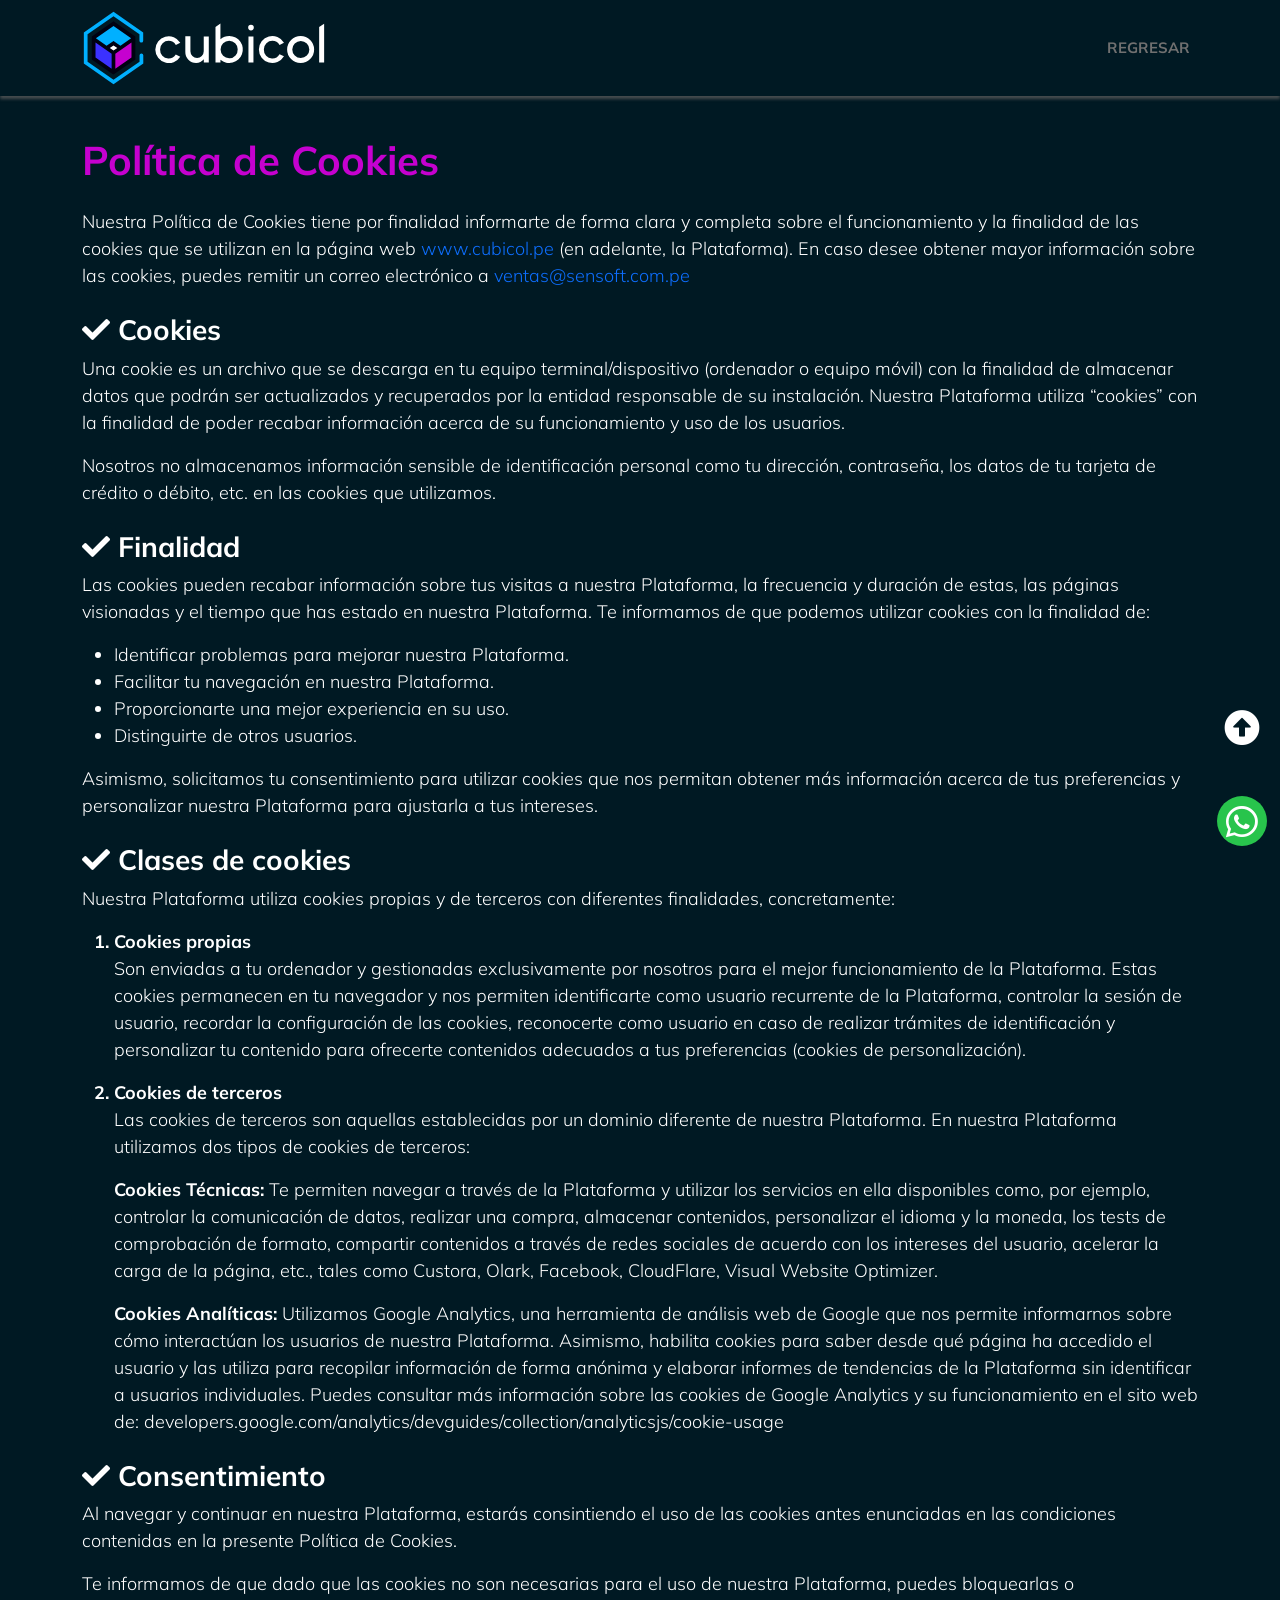
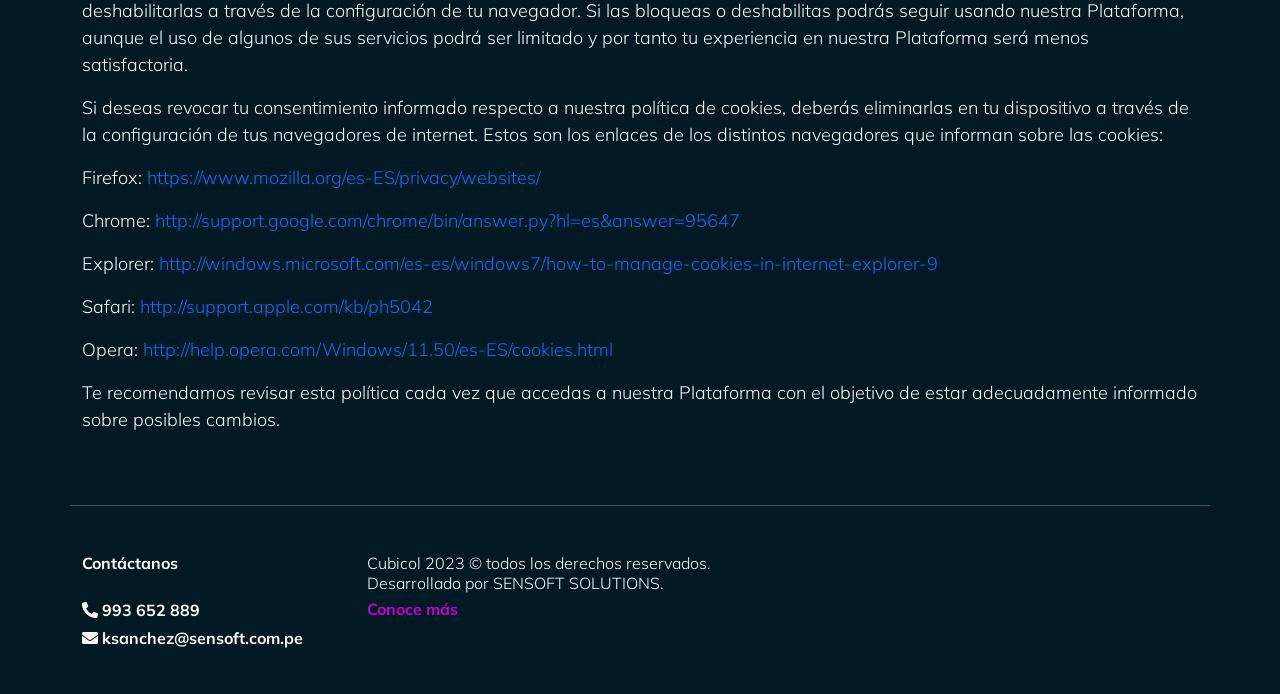
<file: catalogo/cookies.html>
<!DOCTYPE html>
<html lang="es">

<head>
    <meta charset="UTF-8">
    <meta http-equiv="X-UA-Compatible" content="IE=edge">
    <meta name="viewport" content="width=device-width, initial-scale=1.0">
    <meta name="description" content="POTENCIA TU NEGOCIO EN EL MUNDO DIGITAL
    Desarrollamos páginas web a la medida de tus necesidades.">
    <link rel="shortcut icon" href="./public/img/icons/escudo.png" type="image/x-icon">
    <link rel="stylesheet" href="https://pro.fontawesome.com/releases/v5.15.0/css/all.css">
    <link rel="stylesheet" href="https://cdnjs.cloudflare.com/ajax/libs/animate.css/4.1.1/animate.min.css" />
    <link rel="stylesheet" href="./public/css/bootstrap.min.css">
    <link rel="stylesheet" href="./public/css/web.css">
    <link rel="stylesheet" href="./public/css/index.css">
    <title> PÁGINAS WEB - CUBICOL </title>

    <link rel="stylesheet" href="https://cdn.jsdelivr.net/npm/swiper@9/swiper-bundle.min.css" />
    <link href="https://unpkg.com/aos@2.3.1/dist/aos.css" rel="stylesheet">


    <!-- Google tag (gtag.js) -->
    <script async src="https://www.googletagmanager.com/gtag/js?id=G-QXGGFL8267"></script>
    <script>
        window.dataLayer = window.dataLayer || [];
        function gtag() { dataLayer.push(arguments); }
        gtag('js', new Date());

        gtag('config', 'G-QXGGFL8267');
    </script>
</head>

<body>



    <script src="./public/js/bootstrap.min.js"></script>
    <script src="./public/js/popper.min.js"></script>


    <div id="header-top"></div>
    <header class="fixed-top" id="header">

        <div class="container">

            <!-- <div class="sup">
                <div class="ms-auto">
                    <a href="#" class="me-3" target="_blank"><i class="fab fa-facebook">
                        </i><span> Facebook</span>
                    </a>
                    <a href="#" class="me-3" target="_blank"><i class="fab fa-youtube ">
                        </i><span> Youtube</span>
                    </a>
                    <a href="#" target="_blank" class="me-3"><i class="fas fa-globe-americas">
                        </i><span> Intranet</span>
                    </a>
                </div>
            </div> -->

            <div id="menu1">
                <nav class="navbar navbar-expand-lg navbar-light border-0">
                    <img src="./public/img/icons/cubicol-logo-blanco.svg" height="80" class="mr-3 escudo" id="logo">
                    <button class="navbar-toggler d-lg-none" type="button" style="background-color:var(--color4);"
                        data-bs-toggle="collapse" data-bs-target="#collapsibleNavId" aria-controls="collapsibleNavId"
                        aria-expanded="false" aria-label="Toggle navigation">
                        <span class="navbar-toggler-icon" style="background-color:var(--color4);"></span>
                    </button>
                    <div class="collapse navbar-collapse" id="collapsibleNavId">
                        <ul class="navbar-nav mt-2 mt-lg-0 ms-auto">
                            <li class="nav-item">
                                <a class="nav-link fw-bold" href="index.html">Regresar</a>
                            </li>

                        </ul>
                    </div>
                </nav>
            </div>

        </div>

    </header>



    <!-- Modal -->
    <!-- <div class="modal fade" id="myModal" tabindex="-1" aria-labelledby="exampleModalLabel" aria-hidden="true">
        <div class="modal-dialog modal-lg">
            <div class="modal-content">
                <img src="./public/img/galeria/emergente.jpg" width="100%">
            </div>
        </div>
    </div>
    <script type="text/javascript">
        let modal = new bootstrap.Modal(document.getElementById('myModal'), );
        modal.show();
    </script> -->

    <div class="container my-3" id="cubicol">
        <div class="row">
            <div class="col">
                <h1 class="my-4">Política de Cookies</h1>
                <p>
                    Nuestra Política de Cookies tiene por finalidad informarte de forma clara y completa sobre el
                    funcionamiento y la finalidad de las
                    cookies que se utilizan en la página web <a href="http://www.cubicol.pe"
                        target="_blank">www.cubicol.pe</a> (en adelante, la Plataforma). En caso desee obtener mayor
                    información sobre las cookies, puedes remitir un correo electrónico a <a
                        href="mailto:ventas@sensoft.com.pe" target="_blank">ventas@sensoft.com.pe</a>
                </p>

                <h3 class="fw-bold mt-4"> <i class="fas fa-check"></i> Cookies</h3>
                <p>
                    Una cookie es un archivo que se descarga en tu equipo terminal/dispositivo (ordenador o equipo
                    móvil) con la finalidad de almacenar datos que podrán ser actualizados y recuperados por la entidad
                    responsable de su instalación. Nuestra Plataforma utiliza “cookies” con la finalidad de poder
                    recabar información acerca de su funcionamiento y uso de los usuarios.
                </p>
                <p>
                    Nosotros no almacenamos información sensible de identificación personal como tu dirección,
                    contraseña, los datos de tu tarjeta de crédito o débito, etc. en las cookies que utilizamos.
                </p>

                <h3 class="fw-bold mt-4"> <i class="fas fa-check"></i> Finalidad </h3>
                <p> Las cookies pueden recabar información sobre tus visitas a nuestra Plataforma, la frecuencia y
                    duración de estas, las páginas visionadas y el tiempo que has estado en nuestra Plataforma. Te
                    informamos de que podemos utilizar cookies con la finalidad de: </p>
                <ul>
                    <li>Identificar problemas para mejorar nuestra Plataforma.</li>
                    <li>Facilitar tu navegación en nuestra Plataforma.</li>
                    <li>Proporcionarte una mejor experiencia en su uso.</li>
                    <li>Distinguirte de otros usuarios.</li>
                </ul>
                <p>Asimismo, solicitamos tu consentimiento para utilizar cookies que nos permitan obtener más
                    información acerca de tus preferencias y personalizar nuestra Plataforma para ajustarla a tus
                    intereses. </p>

                <h3 class="fw-bold mt-4"> <i class="fas fa-check"></i> Clases de cookies </h3>
                <p>Nuestra Plataforma utiliza cookies propias y de terceros con diferentes finalidades, concretamente:
                </p>
                <ol>
                    <li class="fw-bold">Cookies propias</li>
                    <p>Son enviadas a tu ordenador y gestionadas exclusivamente por nosotros para el mejor
                        funcionamiento de la Plataforma. Estas cookies permanecen en tu navegador y nos permiten
                        identificarte como usuario recurrente de la Plataforma, controlar la sesión de usuario, recordar
                        la configuración de las cookies, reconocerte como usuario en caso de realizar trámites de
                        identificación y personalizar tu contenido para ofrecerte contenidos adecuados a tus
                        preferencias (cookies de personalización). </p>

                    <li class="fw-bold">Cookies de terceros</li>
                    <p>Las cookies de terceros son aquellas establecidas por un dominio diferente de nuestra Plataforma.
                        En nuestra Plataforma utilizamos dos tipos de cookies de terceros:</p>
                    <p> <b> Cookies Técnicas:</b> Te permiten navegar a través de la Plataforma y utilizar los servicios
                        en ella disponibles como, por ejemplo, controlar la comunicación de datos, realizar una compra,
                        almacenar contenidos, personalizar el idioma y la moneda, los tests de comprobación de formato,
                        compartir contenidos a través de redes sociales de acuerdo con los intereses del usuario,
                        acelerar la carga de la página, etc., tales como Custora, Olark, Facebook, CloudFlare, Visual
                        Website Optimizer.</p>
                    <p> <b> Cookies Analíticas:</b> Utilizamos Google Analytics, una herramienta de análisis web de
                        Google que nos permite informarnos sobre cómo interactúan los usuarios de nuestra Plataforma.
                        Asimismo, habilita cookies para saber desde qué página ha accedido el usuario y las utiliza para
                        recopilar información de forma anónima y elaborar informes de tendencias de la Plataforma sin
                        identificar a usuarios individuales. Puedes consultar más información sobre las cookies de
                        Google Analytics y su funcionamiento en el sito web de:
                        developers.google.com/analytics/devguides/collection/analyticsjs/cookie-usage</p>
                </ol>

                <h3 class="fw-bold mt-4"> <i class="fas fa-check"></i> Consentimiento</h3>
                <p>Al navegar y continuar en nuestra Plataforma, estarás consintiendo el uso de las cookies antes
                    enunciadas en las condiciones contenidas en la presente Política de Cookies. </p>
                <p>Te informamos de que dado que las cookies no son necesarias para el uso de nuestra Plataforma, puedes
                    bloquearlas o deshabilitarlas a través de la configuración de tu navegador. Si las bloqueas o
                    deshabilitas podrás seguir usando nuestra Plataforma, aunque el uso de algunos de sus servicios
                    podrá ser limitado y por tanto tu experiencia en nuestra Plataforma será menos satisfactoria.</p>
                <p>Si deseas revocar tu consentimiento informado respecto a nuestra política de cookies, deberás
                    eliminarlas en tu dispositivo a través de la configuración de tus navegadores de internet. Estos son
                    los enlaces de los distintos navegadores que informan sobre las cookies: </p>
                <p>
                    Firefox: <a href="https://www.mozilla.org/es-ES/privacy/websites/"
                        target="_blank">https://www.mozilla.org/es-ES/privacy/websites/</a>
                </p>
                <p>
                    Chrome: <a href="http://support.google.com/chrome/bin/answer.py?hl=es&answer=95647"
                        target="_blank">http://support.google.com/chrome/bin/answer.py?hl=es&answer=95647</a>
                </p>
                <p>
                    Explorer: <a
                        href="http://windows.microsoft.com/es-es/windows7/how-to-manage-cookies-in-internet-explorer-9"
                        target="_blank">http://windows.microsoft.com/es-es/windows7/how-to-manage-cookies-in-internet-explorer-9</a>
                </p>
                <p>
                    Safari: <a href="http://support.apple.com/kb/ph5042"
                        target="_blank">http://support.apple.com/kb/ph5042</a>
                </p>
                <p>
                    Opera: <a href="http://help.opera.com/Windows/11.50/es-ES/cookies.html"
                        target="_blank">http://help.opera.com/Windows/11.50/es-ES/cookies.html</a>
                </p>
                <p>Te recomendamos revisar esta política cada vez que accedas a nuestra Plataforma con el objetivo de
                    estar adecuadamente informado sobre posibles cambios.</p>
            </div>
        </div>
    </div>


    <footer id="footer">
        <div class="container-fluid">
            <div class="container">
                <div class="row pt-5 datos">
                    <div class="col-lg-3">
                        <h4 class="fw-bold mb-4 text-white"> Contáctanos</h4>
                        <p class="fw-bold mb-1 text-white">
                            <i class="fas fa-phone-alt"></i>
                            <a href="https://api.whatsapp.com/send?phone=51993652889&text=Estoy%20visitando%20tu%20c%C3%A1talogo%20web%20y%20deseo%20m%C3%A1s%20informaci%C3%B3n"
                                target="_blank" class="fw-bold mb-1 text-white">
                                993 652 889
                            </a>
                        </p>
                        <p class="fw-bold mb-1 text-white"><i class="fas fa-envelope"></i> <a
                                href="mailto:ksanchez@sensoft.com.pe" class="fw-bold mb-1 text-white">
                                ksanchez@sensoft.com.pe</a></p>
                    </div>
                    <div class="col-lg">
                        <h4 class="mb-1 text-white">Cubicol 2023 © todos los derechos reservados. <br>
                            Desarrollado
                            por SENSOFT SOLUTIONS.</h4>
                        <a href="https://www.cubicol.pe" target="_blank" class="fw-bold mb-1 color1">
                            Conoce más</a>
                    </div>
                </div>
            </div>
        </div>

        <div class="topcontrol">
            <a href="https://api.whatsapp.com/send?phone=51993652889&text=Estoy%20visitando%20tu%20c%C3%A1talogo%20web%20y%20deseo%20m%C3%A1s%20informaci%C3%B3n"
                target="_blank">
                <i class="fab fa-whatsapp"></i>
            </a>
        </div>
        <div class="topcontrol2">
            <a href="#">
                <i class="fas fa-arrow-alt-circle-up"></i>
            </a>
        </div>

    </footer>

    <script src="./public/js/aviso-cookies.js"></script>
    <script>
        var height = document.getElementById('header').clientHeight;
        document.getElementById('header-top').style.height = height + "px";


        // setTimeout(() => {
        //     let loader = document.getElementById('preloader');
        //     loader.style.opacity = '0';
        //     setTimeout(() => {
        //         loader.style.display = 'none';
        //     }, 500);
        // }, 2100);
    </script>
    <script src="https://unpkg.com/aos@next/dist/aos.js"></script>
    <script>
        AOS.init();
    </script>

    <!-- Swiper JS -->
    <script src="https://cdn.jsdelivr.net/npm/swiper@9/swiper-bundle.min.js"></script>

    <!-- Initialize Swiper -->
    <script>
        var swiper = new Swiper(".mySwiper", {
            slidesPerView: 1,
            spaceBetween: 100,
            autoplay: {
                delay: 2500,
                disableOnInteraction: false,
            },
            loop: true,
            pagination: {
                el: ".swiper-pagination",
                clickable: true,
            },
            breakpoints: {
                640: {
                    slidesPerView: 1,
                    // spaceBetween: 20,
                },
                768: {
                    slidesPerView: 2,
                    // spaceBetween: 40,
                },
                1024: {
                    slidesPerView: 3,
                    spaceBetween: 100,
                },
            },
        });
    </script>
</body>


</html>
</file>
<file: catalogo/public/css/web.css>
@import url('https://fonts.googleapis.com/css2?family=Montserrat:wght@400;600;800&display=swap');
/* font-family: 'Montserrat', sans-serif; */

@import url('https://fonts.googleapis.com/css2?family=Poppins:wght@400;600;800&display=swap');
/* font-family: 'Poppins', sans-serif; */

  @import url('https://fonts.googleapis.com/css2?family=Lato:wght@300;400;700&display=swap');
  /* font-family: 'Lato', sans-serif; */

  @import url('https://fonts.googleapis.com/css2?family=Ubuntu:wght@500;700&display=swap');
  /* font-family: 'Ubuntu', sans-serif; */

  @import url('https://fonts.googleapis.com/css2?family=Noto+Sans:wght@400;600;800&display=swap');
  /* font-family: 'Noto Sans', sans-serif; */
  

  @import url('https://fonts.googleapis.com/css2?family=Mulish:wght@300;500;700&display=swap');
/* font-family: 'Mulish', sans-serif; */



  :root{
  --color1: #c501cf;
  --color2: #00b0ff;
  --color3: #3b31ff;
  --color4: #001923;
}


/* @font-face {
  font-family: 'Helvetica';
  src: url('Helvetica.ttf') format('ttf');
  } */


body{
  /* font-family: 'Helvetica', sans-serif; */
   font-family: 'Mulish', sans-serif;
    font-weight: 300;
    /* color: #42474c; */
    color: #fff;
    background: var(--color4);
    font-size: 18px;
    overflow-x: hidden;
    box-sizing: border-box;
}

h1,
h2{
    font-weight: 700;
    color: var(--color1);
    /* font-family: 'Fredoka', sans-serif; */
    font-family: 'Mulish', sans-serif;
  }
  
  h3, h4, h5{
  /* color: #313140; */
  font-weight: 300;
font-family: 'Mulish', sans-serif;
}

b{
  font-weight: 700;
}


.color1{
  color: var(--color1);
}
.color2{
  color: var(--color2);
}
.color3{
  color: var(--color3);
}

.boton1{
  background-color: var(--color2);
  padding: 10px 30px;
  width: 200px;
  color: #fff;
  font-weight: 600;
  display: flex;
  justify-content: center;
  align-items: center;
  border-radius: 40px;
  transition: all .3s ease-in;
}

.boton1:hover{
  color: #fff;
  background-color: var(--color2);
}

.boton2{
  background-color: var(--color1);
  padding: 10px 20px;
  color: #fff;
  font-weight: 600;
  border-radius: 40px;
  transition: all .3s ease-in;
}

.boton2:hover{
  color: #fff;
  background-color: #23BDE8;
}

.boton3{
  /* background-color: var(--color2); */
  border: 2px solid #2183DE;
  padding: 10px 20px;
  color: #2183DE;
  font-weight: 600;
  border-radius: 40px;
  transition: all .3s ease-in;
}
.boton3:hover{
  color: #fff;
  /* background-color: #1aaca4; */
  background-color: #2183DE;
}
.boton4{
  background-color: var(--color2);
  padding: 10px 20px;
  color: #505050;
  font-weight: 600;
  border-radius: 40px;
  transition: all .3s ease-in;
  box-shadow: 10px 10px 10px 0px rgba(0,0,0,0.5);
}
.boton4:hover{
  color: #505050;
  /* background-color: #1aaca4; */
  /* background-color: #f2d592; */
  transform: scale(1.06);
  /* background-color: var(--color2); */
}

a{
  text-decoration: none;
}

.crop{
  object-fit: cover;
}

.text-justify{
  text-align: justify;
}

#preloader {
  /* background-color: #fff; */
  background-color: #f3f3f3;
  width: 100%;
  height: 100vh;
  position: fixed;
  top: 0;
  left: 0;
  z-index: 99999;
  transition: opacity 1s;
}

#preloader.fade {
  opacity: 0;
}

#circle {
  position: absolute;
  top: 50%;
  left: 50%;
  transform: translate(-50%, -50%);
  width: 150px;
  height: 150px
}

#loadEscudo {
  position: absolute;
  top: 50%;
  left: 50%;
  transform: translate(-50%, -50%);
}

#loadEscudo img {
  animation: crescendo 1.3s alternate infinite ease-in;
}

@keyframes crescendo {
  0% {
      transform: scale(.8);
  }

  100% {
      transform: scale(1.01);
  }
}

.loader {
  width: calc(100% - 0px);
  height: calc(100% - 0px);
  border: 4px solid #fff;
  border-top: 4px solid var(--color2);
  border-bottom: 4px solid var(--color1);
  border-radius: 50%;
  animation: rotate 1.1s linear infinite
}

@keyframes rotate {
  100% {
      transform: rotate(360deg)
  }
}

#header{
  background: var(--color4);
  box-shadow: 0 3px 3px rgba(94, 94, 94, 0.75);
}

#header .sup {
  /* background: var(--color1); */
  /* color: #fff; */
  padding-top: 4px;
  padding-bottom: 4px;
}

#header .sup a{
  color: #fff;
}

#header .navbar-nav a.nav-link {
  color: #707070;
  font-weight: 400;
  font-size: 15px;
  text-transform: uppercase;
}
#header .navbar-nav a.nav-link:hover {
  color: #fff;
}

#header .navbar .logo{
  height: 40px;
  /* width: 200px; */
}

#footer {
  background: var(--color4);
  padding-top: 40px;
  padding-bottom: 40px;
  color: #fff ;
  font-size: 16px;
}

/* #footer {
  border-top: 2px dashed #9c9c9c;
} */

#footer .redes a {
  color: var(--color3);
}

#footer .datos{
  border-top: 1px solid #505050;
}
#footer h4{
  color: #c9c9c9;
  font-size: 16px;
}
#footer .datos p{
  /* font-size: 16px; */
  color: #999;
}
#footer .datos span{
  /* font-size: 16px; */
  color: #505050;
}

section[id] {
  scroll-margin-top: 80px;
}

.demo1 .item{
  transition: all .3s ease-in;
}
.demo1 .item:hover img{
  opacity: 0.6;
}


.nav-link{
  color: var(--color2);
  font-weight: bold;
}

.nav-pills .nav-link.active, 
.nav-pills .show>.nav-link{
  background-color: var(--color3);
}


.demo1 .desc{
  color: #fff;
  text-align: center;
  margin-top: 10px;
  /* font-weight: bold; */
  font-size: 15px;
  text-transform: uppercase;
}


.caracteristicas .item{
  background-color: var(--color2);
  width: 80px;
  height: 80px;
  border-radius: 50%;
  display: flex;
  justify-content: center;
  align-items: center;
}




footer .topcontrol{
  position: fixed;
  bottom:6%;
  /* right: 95%; */
  right: 1%;
  /* opacity: 0.8; */
  cursor: pointer;
  z-index: 100;
  /* background-color: #00A884; */
  background-color: #28C44C;
  width: 50px;
  height: 50px;
  padding-top: 4px;
  padding-left: 8px;
  /* border: 2px solid white; */
  border-radius: 50%;
  transition: all 3 ease-in-out;
}

footer .topcontrol i {
  /* height: 50px; */
  /* width: 50px; */
  font-size: 36px;
  margin-top: 4px;
  margin-left: 1px;
  color: white;
}

footer .topcontrol:hover {
  transform: scale(1.08);
}

footer .topcontrol2{
  position: fixed;
  bottom: 16%;
  /* right: 95%; */
  right: 1%;
  /* opacity: 0.8; */
  cursor: pointer;
  z-index: 100;
  /* background-color: #00A884; */
  /* background-color: #28C44C; */
  width: 50px;
  height: 50px;
  /* padding-top: 4px; */
  padding-left: 6px;
  /* border: 2px solid white; */
  border-radius: 50%;
  transition: all 3 ease-in-out;
}

footer .topcontrol2 i {
  /* height: 50px; */
  /* width: 50px; */
  font-size: 36px;
  margin-top: 4px;
  margin-left: 1px;
  color: white;
}

footer .topcontrol2:hover {
  transform: scale(1.08);
}

.grow{
  transition: .5s, color .10s;
      -webkit-transition: .5s, color .10s;
      -moz-transition: .5s, color .10s;
      box-shadow: 0 8px 8px 0 #000000,0 8px 8px 0 #000000;
}
.grow:hover{
  transform: scale3d(1.1, 1.1, 0.3);
      -webkit-transform: scale3d(1.1, 1.1, 0.3);
      -moz-transform: scale3d(1.1, 1.1, 0.3);
}

.aviso-cookies{
  display: none;
  justify-content: space-around;
  align-items: center;
  position: fixed;
  bottom: 20px;
  left: 10%;
  background: #fff;
  padding: 30px 36px;
  border-radius: 20px;
  box-shadow: 0 11px 15px -7px rgb(0 0 0 / 20%), 0 24px 38px 3px rgb(0 0 0 / 14%), 0 9px 46px 8px rgb(0 0 0 / 12%);
  z-index: 2000;
  width: calc(100% - 20%);
}

.aviso-cookies.activo{
  display: flex;
}


.aviso-cookies p{
  width: 68%;
  font-size: 18px;
  font-weight: bold;
  margin-right: 20px;
  color: #606060;
}

.aviso-cookies .container-modal-cookies-btns{
  display: flex;
  justify-content: space-around;
  align-items: center;
  gap: 15px;
}

.aviso-cookies .container-modal-cookies-btns .btn-politics-cookies {
  display: flex;
  align-items: center;
  justify-content: center;
  font-weight: bold;
  padding: 0 20px;
  height: 50px;
  border-radius: 100px;
  transition: 0.3s all;
  border: 1px solid var(--color1);
  background-color: transparent;
  color: var(--color1);
  text-decoration: none;
  font-size: 16px;
}

.aviso-cookies .container-modal-cookies-btns .btn-politics-cookies:hover {
  background-color: rgb(193 1 203 / 10%);
}

.aviso-cookies .container-modal-cookies-btns .btn-acept-cookies {
  background-color: var(--color2);
  font-weight: bold;
  box-shadow: 0 3px 1px -2px rgb(0 0 0 / 20%), 0 2px 2px 0 rgb(0 0 0 / 14%), 0 1px 5px 0 rgb(0 0 0 / 12%);
  color: #fff;
  display: flex;
  align-items: center;
  justify-content: center;
  padding: 0 20px;
  padding-top: 3px;
  height: 50px;
  border-radius: 100px;
  transition: 0.3s all; 
  font-size: 16px;
  border: none;
}

.aviso-cookies .container-modal-cookies-btns .btn-acept-cookies:hover{
  box-shadow: 0 5px 5px -3px rgb(0 0 0 / 20%), 0 8px 10px 1px rgb(0 0 0 / 14%), 0 3px 14px 2px rgb(0 0 0 / 12%);
}

.fondo-aviso-cookies{
  display: none;
  /* background: rgba(0, 0, 0, .20); */
  /* background: rgba(0, 0, 0, .50); */
  background: rgba(255, 255, 255, .75);
  position: fixed;
  z-index: 1999;
  width: 100vw;
  height: 100vh;
}

.fondo-aviso-cookies.activo{
  display: block;
}



@media (max-width: 500px) { 

  .aviso-cookies.activo{
    flex-direction: column;
  }
  .aviso-cookies p{
    font-size: 14px;
    width: 100%;
    margin-right: 0px;
  }

  .aviso-cookies .container-modal-cookies-btns{
    flex-direction: column;
  }
  
}
</file>
<file: catalogo/public/css/index.css>
/* ---- STYLE WEB ---- */

#slider .titleContainer {
    /* background: rgb(0 0 0 / 40%); */
    position: absolute;
    /* left: 10%; */
    /* padding-left: 10%; */
    left: 0;
    right: 15%;
    display: flex;
    justify-content: flex-end;
    align-items: center;
    height: 100%;
    /* padding-bottom: 4%; */
}

#slider .titleContainer .title {
    font-size: 40px;
    color: #313140;
    /* text-align: center; */
    margin-top: 20px;
    margin-bottom: 20px;
    font-family: 'Poppins', sans-serif;
}

#slider .titleContainer .title2 {
    font-size: 16px;
    margin-bottom: 0;
    /* font-style: italic; */
    font-weight: lighter;
    color: #313140;
    /* text-align: center; */
    font-family: 'Poppins', sans-serif;
}
#slider .titleContainer .line {
background-color: #fff;
height: 2px;
width: 200px;
margin-bottom: 30px;
}

#slider .btn {
    background-color: var(--color1);
    color: #fff;
    text-transform: uppercase;
    padding: 15px 30px;
    font-size: 16px;
    border-radius: 30px;
}

#slider .btn:hover {
    color: #fff;
}

#slider img {
    object-fit: cover;
    object-position: top;

    /* height: 560px; */
    height: 85vh;
    width: 100%;
}

#slider .form-control{
    border-radius: 10px;
}

#slider .form-select:focus{
    border-color: #ffffff;
    outline: 0;
    box-shadow: 0 0 0 0.25rem rgb(255 255 255 / 25%);
}
#slider .form-select{
    color:#959595;
}
#slider i{
    color: var(--color2);
}

.niveles{
    background-color: #f5f6f9;
    padding-top: 60px;
    padding-bottom: 60px;
}

.niveles .card{
    border-radius: 20px;
    border: 0;
    overflow: hidden;
}

.niveles .card .card-title{
    color: #313140;
    font-size: 16px;
    font-weight: 600;
    margin-bottom: 0;
}
.niveles .card .card-title2{
    color: #9C9C9C;
    font-size: 14px;
    font-weight: 400;
}
.niveles .card .desc p{
    color: #515164;
    font-size: 16px;
}
.niveles .card .card-text{
    color: #9C9C9C;
    font-size: 14px;
    font-weight: 400;
}
.niveles .card .card-text span{
    color: #313140;
    font-size: 18px;
    font-weight: 600;
}

.nosotros{
    margin-top: 60px;
    margin-bottom: 60px;
}

.nosotros .portada-izquierda{
    border-radius: 69% 31% 22% 78% / 50% 64% 36% 50%;
}

.nosotros i{
    color: #2183DE;
}

.aliados{
    border-top: 2px solid #e1e5ea;
    padding-top: 60px;
    padding-bottom: 60px;
}
.aliados .item{
    border: 2px solid #e1e5ea;
    border-radius: 20px;
    width: 180px;
    height: 80px;
    overflow: hidden;
    padding: 10px;
    display: flex;
    justify-content: center;
}

.aliados .item img{
    /* width: 100%; */
    height: 100%;
    transition: .5s, color .10s;
}
.aliados .item:hover img{
    transform: scale3d(1.20, 1.20, 0.3);
}


              

              
@media (max-width: 500px) {

   
}

div[id] {
    scroll-margin-top: 150px;
}
</file>
